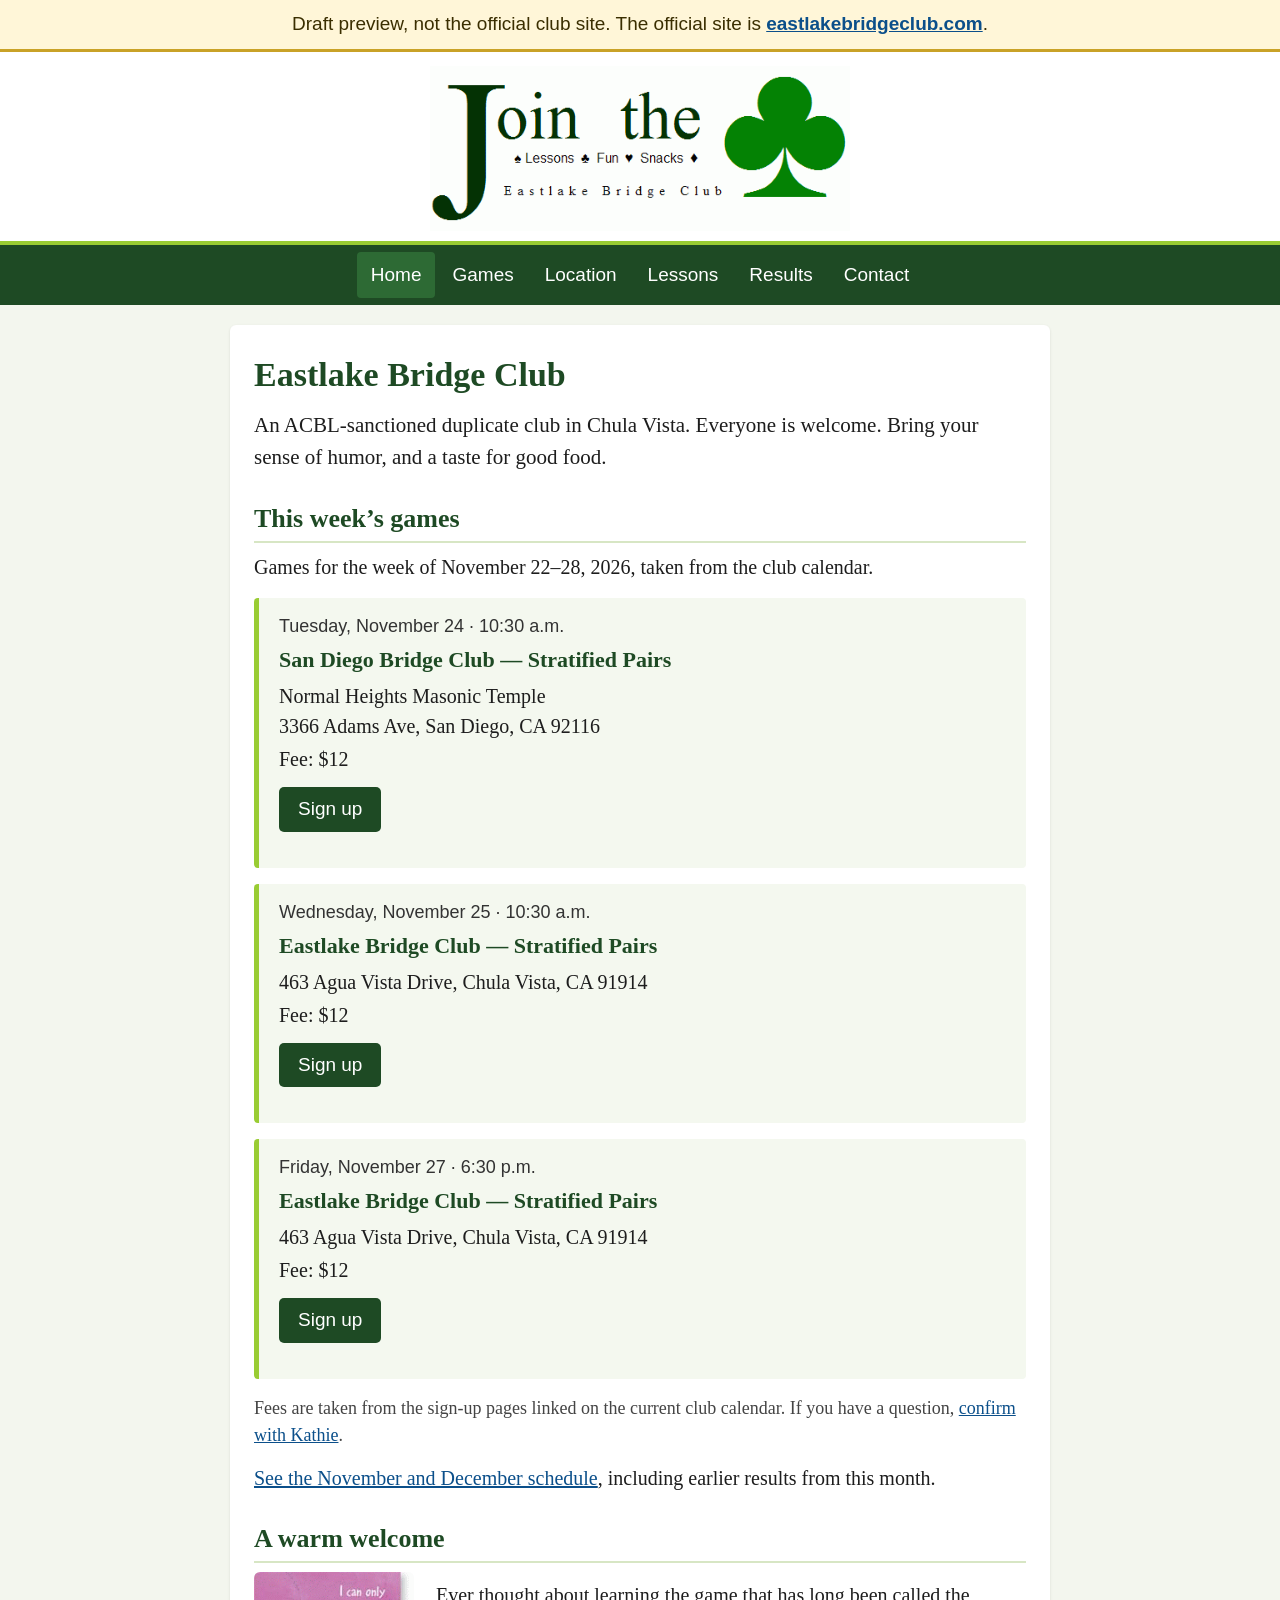
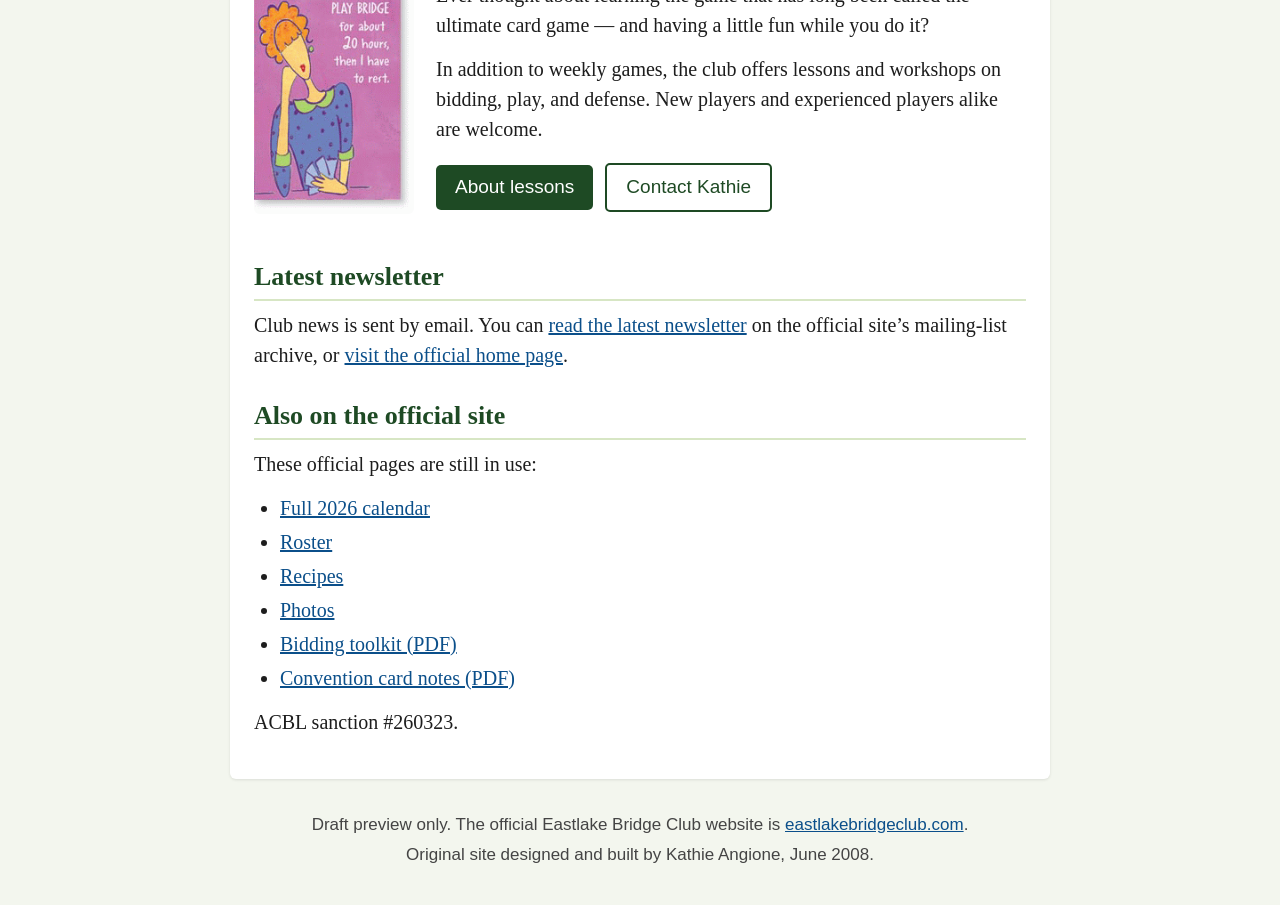
<file: index.html>
<!DOCTYPE html>
<html lang="en">
<head>
<meta charset="utf-8">
<meta name="viewport" content="width=device-width, initial-scale=1">
<meta name="robots" content="noindex">
<title>Eastlake Bridge Club (draft preview)</title>
<link rel="stylesheet" href="style.css">
<link rel="icon" href="images/favicon.ico">
</head>
<body>
<a class="skip" href="#content">Skip to content</a>
<div class="preview-banner">Draft preview, not the official club site. The official site is <a href="https://eastlakebridgeclub.com/" target="_blank" rel="noopener">eastlakebridgeclub.com</a>.</div>
<div class="brand-bar">
  <div class="wrap">
    <a class="logo" href="index.html"><img src="images/header.gif" width="504" height="198" alt="Join the Eastlake Bridge Club — Lessons, Fun, Snacks"></a>
  </div>
</div>
<nav aria-label="Main">
  <div class="wrap"><a href="index.html" aria-current="page">Home</a><a href="games.html">Games</a><a href="location.html">Location</a><a href="lessons.html">Lessons</a><a href="results.html">Results</a><a href="contact.html">Contact</a></div>
</nav>
<div class="wrap">
<main id="content">

<h1>Eastlake Bridge Club</h1>
<p class="lead">An ACBL-sanctioned duplicate club in Chula Vista. Everyone is welcome. Bring your sense of humor, and a taste for good food.</p>

<h2>This week’s games</h2>
<p>Games for the week of November 22–28, 2026, taken from the club calendar.</p>

<article class="game">
  <p class="when">Tuesday, November 24 · 10:30 a.m.</p>
  <h3>San Diego Bridge Club — Stratified Pairs</h3>
  <p class="meta">Normal Heights Masonic Temple<br>3366 Adams Ave, San Diego, CA 92116</p>
  <p class="meta">Fee: $12</p>
  <p><a class="button" href="https://sandiegobridgeclub.com/signuptue.html" target="_blank" rel="noopener">Sign up</a></p>
</article>

<article class="game">
  <p class="when">Wednesday, November 25 · 10:30 a.m.</p>
  <h3>Eastlake Bridge Club — Stratified Pairs</h3>
  <p class="meta">463 Agua Vista Drive, Chula Vista, CA 91914</p>
  <p class="meta">Fee: $12</p>
  <p><a class="button" href="https://www.eastlakebridgeclub.com/signupaguavista.html" target="_blank" rel="noopener">Sign up</a></p>
</article>

<article class="game">
  <p class="when">Friday, November 27 · 6:30 p.m.</p>
  <h3>Eastlake Bridge Club — Stratified Pairs</h3>
  <p class="meta">463 Agua Vista Drive, Chula Vista, CA 91914</p>
  <p class="meta">Fee: $12</p>
  <p><a class="button" href="https://www.eastlakebridgeclub.com/signupfridaypairs.html" target="_blank" rel="noopener">Sign up</a></p>
</article>

<p class="note">Fees are taken from the sign-up pages linked on the current club calendar. If you have a question, <a href="contact.html">confirm with Kathie</a>.</p>
<p><a href="games.html">See the November and December schedule</a>, including earlier results from this month.</p>

<h2>A warm welcome</h2>
<div class="split">
  <img src="images/lovebridge.gif" width="180" height="272" alt="Cartoon of a woman holding cards, with the caption: I can only play bridge for about 20 hours, then I have to rest.">
  <div>
    <p>Ever thought about learning the game that has long been called the ultimate card game — and having a little fun while you do it?</p>
    <p>In addition to weekly games, the club offers lessons and workshops on bidding, play, and defense. New players and experienced players alike are welcome.</p>
    <p><a class="button" href="lessons.html">About lessons</a>
       <a class="button secondary" href="contact.html">Contact Kathie</a></p>
  </div>
</div>

<h2>Latest newsletter</h2>
<p>Club news is sent by email. You can <a href="https://mailchi.mp/66718293d6fe/eastlake-san-diego-bridge-week-dec-7-8343210" target="_blank" rel="noopener">read the latest newsletter</a> on the official site’s mailing-list archive, or <a href="https://eastlakebridgeclub.com/" target="_blank" rel="noopener">visit the official home page</a>.</p>

<h2>Also on the official site</h2>
<p>These official pages are still in use:</p>
<ul>
  <li><a href="https://www.eastlakebridgeclub.com/calendar2026.html" target="_blank" rel="noopener">Full 2026 calendar</a></li>
  <li><a href="https://www.eastlakebridgeclub.com/news/playerlist.html" target="_blank" rel="noopener">Roster</a></li>
  <li><a href="https://www.eastlakebridgeclub.com/RECIPES/recipes.html" target="_blank" rel="noopener">Recipes</a></li>
  <li><a href="https://www.eastlakebridgeclub.com/images/gallery/galleryindex.htm" target="_blank" rel="noopener">Photos</a></li>
  <li><a href="https://www.eastlakebridgeclub.com/LESSON/biddingtoolkit.pdf" target="_blank" rel="noopener">Bidding toolkit (PDF)</a></li>
  <li><a href="https://www.eastlakebridgeclub.com/LESSON/ConventionalWisdom.pdf" target="_blank" rel="noopener">Convention card notes (PDF)</a></li>
</ul>
<p>ACBL sanction #260323.</p>

</main>
<footer>
  <p>Draft preview only. The official Eastlake Bridge Club website is <a href="https://eastlakebridgeclub.com/" target="_blank" rel="noopener">eastlakebridgeclub.com</a>.</p>
  <p>Original site designed and built by Kathie Angione, June 2008.</p>
</footer>
</div>
</body>
</html>
</file>
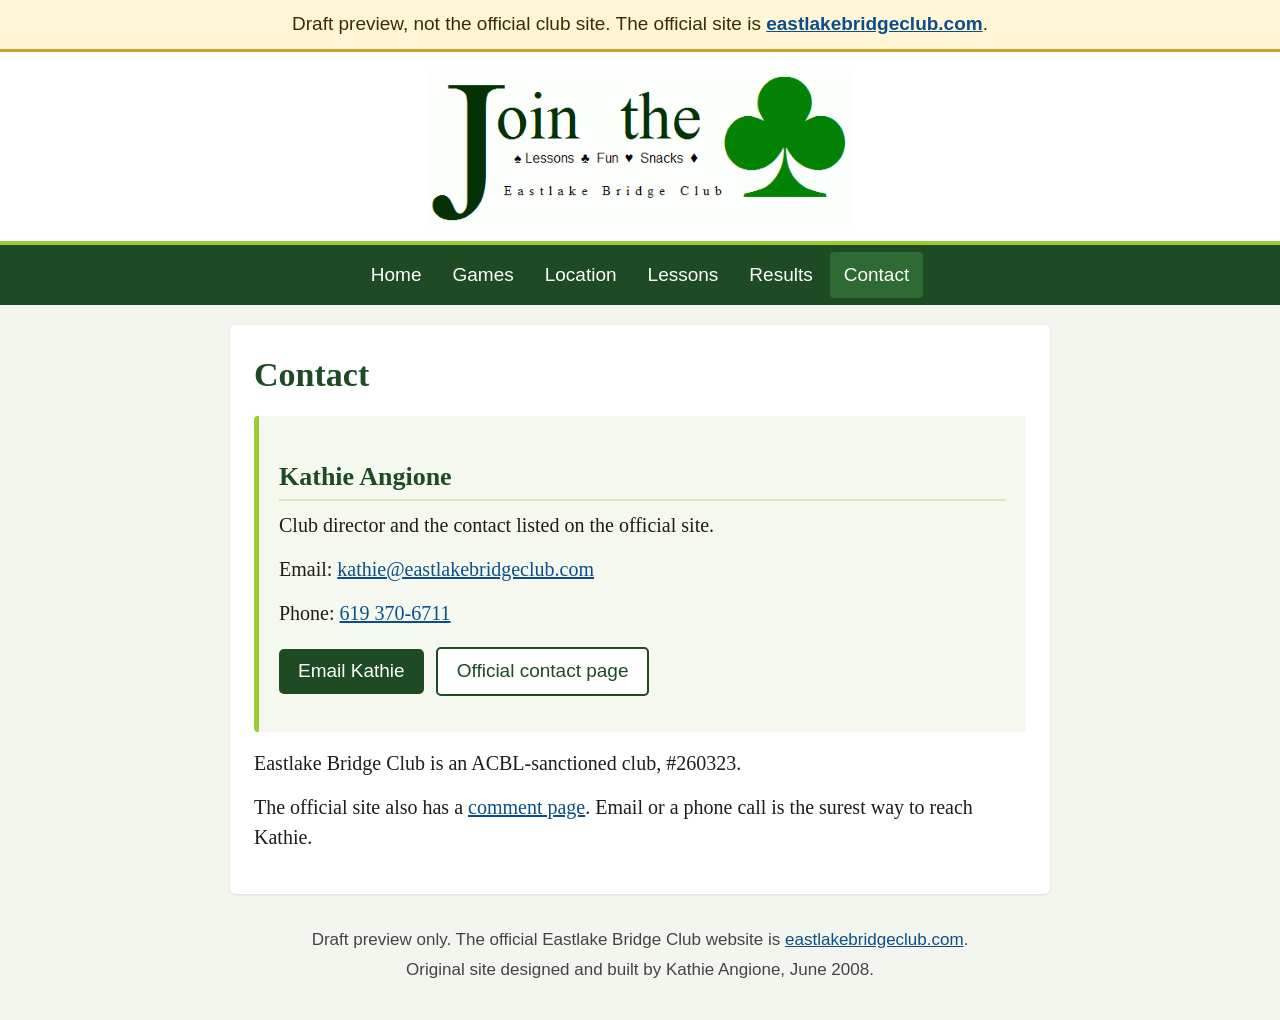
<file: contact.html>
<!DOCTYPE html>
<html lang="en">
<head>
<meta charset="utf-8">
<meta name="viewport" content="width=device-width, initial-scale=1">
<meta name="robots" content="noindex">
<title>Contact — Eastlake Bridge Club (draft preview)</title>
<link rel="stylesheet" href="style.css">
<link rel="icon" href="images/favicon.ico">
</head>
<body>
<a class="skip" href="#content">Skip to content</a>
<div class="preview-banner">Draft preview, not the official club site. The official site is <a href="https://eastlakebridgeclub.com/" target="_blank" rel="noopener">eastlakebridgeclub.com</a>.</div>
<div class="brand-bar">
  <div class="wrap">
    <a class="logo" href="index.html"><img src="images/header.gif" width="504" height="198" alt="Join the Eastlake Bridge Club — Lessons, Fun, Snacks"></a>
  </div>
</div>
<nav aria-label="Main">
  <div class="wrap"><a href="index.html">Home</a><a href="games.html">Games</a><a href="location.html">Location</a><a href="lessons.html">Lessons</a><a href="results.html">Results</a><a href="contact.html" aria-current="page">Contact</a></div>
</nav>
<div class="wrap">
<main id="content">

<h1>Contact</h1>
<div class="card">
  <h2>Kathie Angione</h2>
  <p>Club director and the contact listed on the official site.</p>
  <p>Email: <a href="mailto:kathie@eastlakebridgeclub.com">kathie@eastlakebridgeclub.com</a></p>
  <p>Phone: <a href="tel:+16193706711">619 370-6711</a></p>
  <p><a class="button" href="mailto:kathie@eastlakebridgeclub.com">Email Kathie</a>
     <a class="button secondary" href="https://www.eastlakebridgeclub.com/contact.html" target="_blank" rel="noopener">Official contact page</a></p>
</div>
<p>Eastlake Bridge Club is an ACBL-sanctioned club, #260323.</p>
<p>The official site also has a <a href="https://www.eastlakebridgeclub.com/comment.html" target="_blank" rel="noopener">comment page</a>. Email or a phone call is the surest way to reach Kathie.</p>

</main>
<footer>
  <p>Draft preview only. The official Eastlake Bridge Club website is <a href="https://eastlakebridgeclub.com/" target="_blank" rel="noopener">eastlakebridgeclub.com</a>.</p>
  <p>Original site designed and built by Kathie Angione, June 2008.</p>
</footer>
</div>
</body>
</html>
</file>
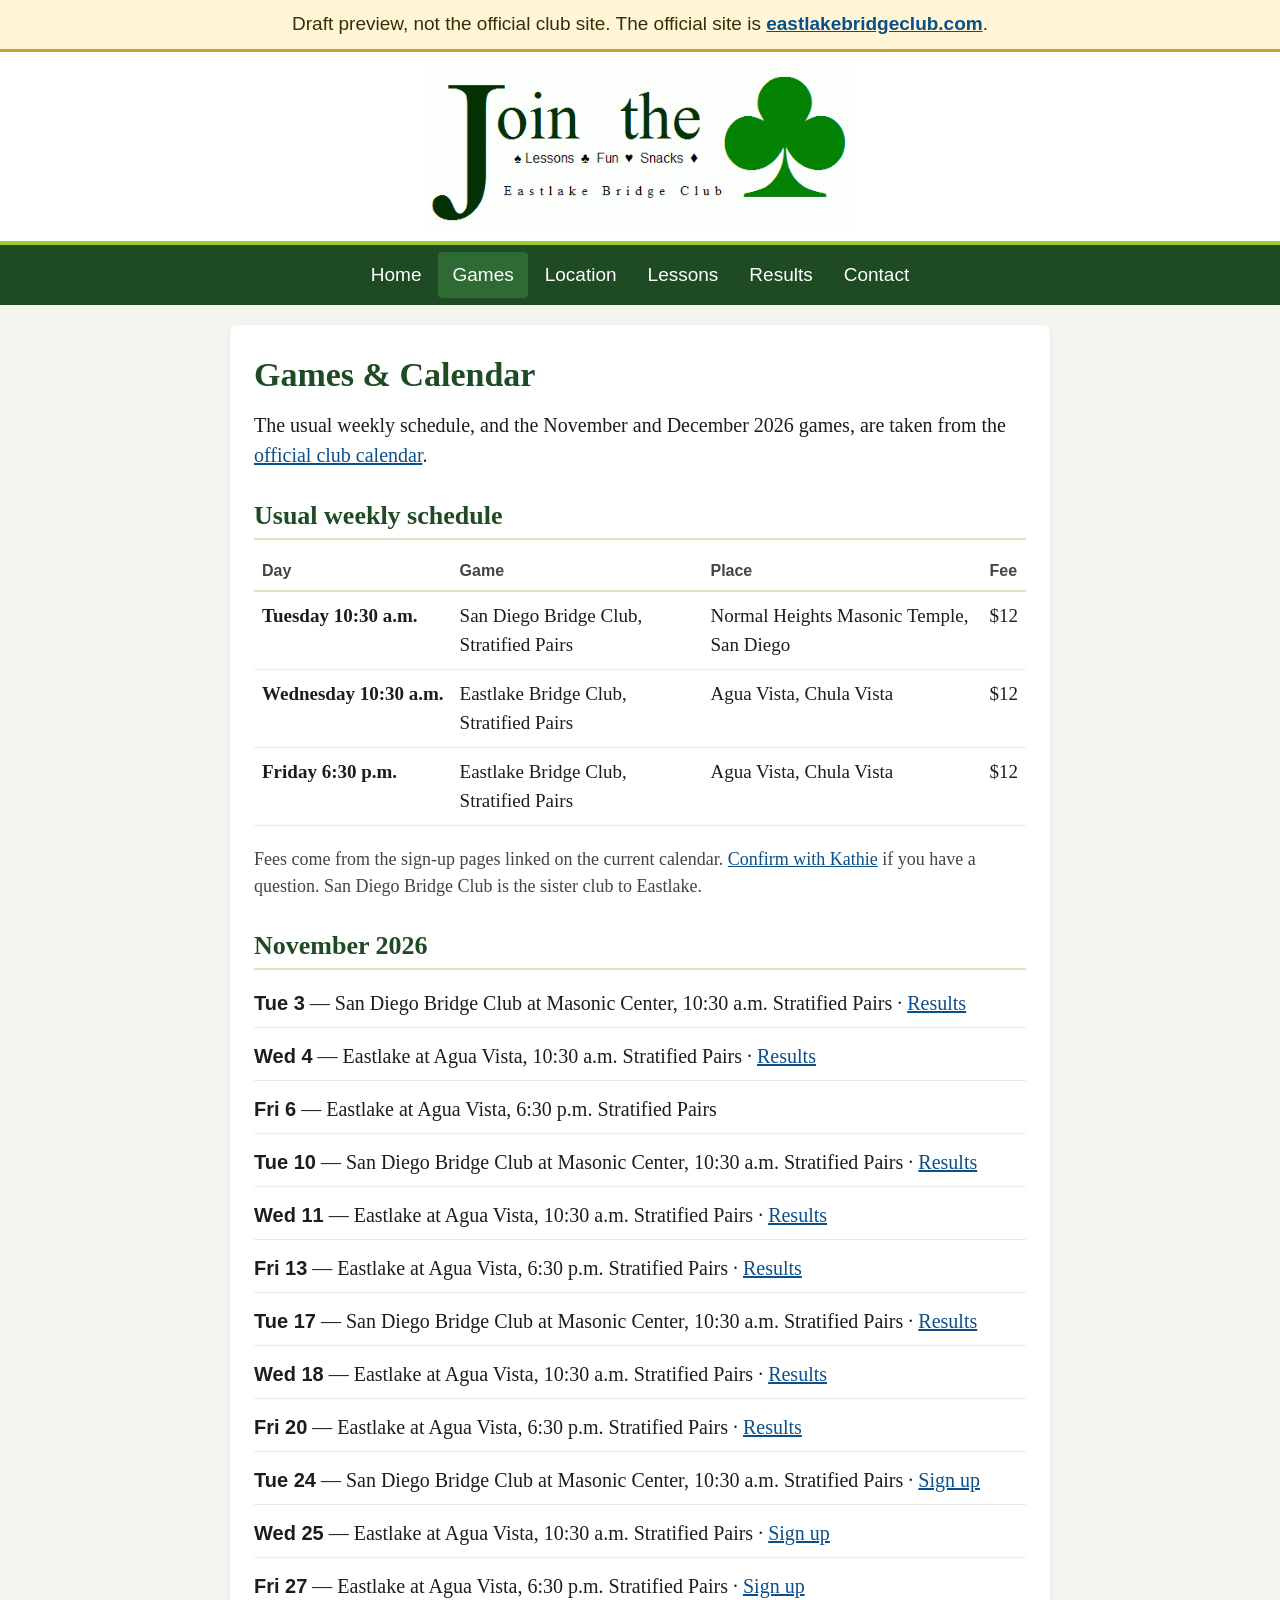
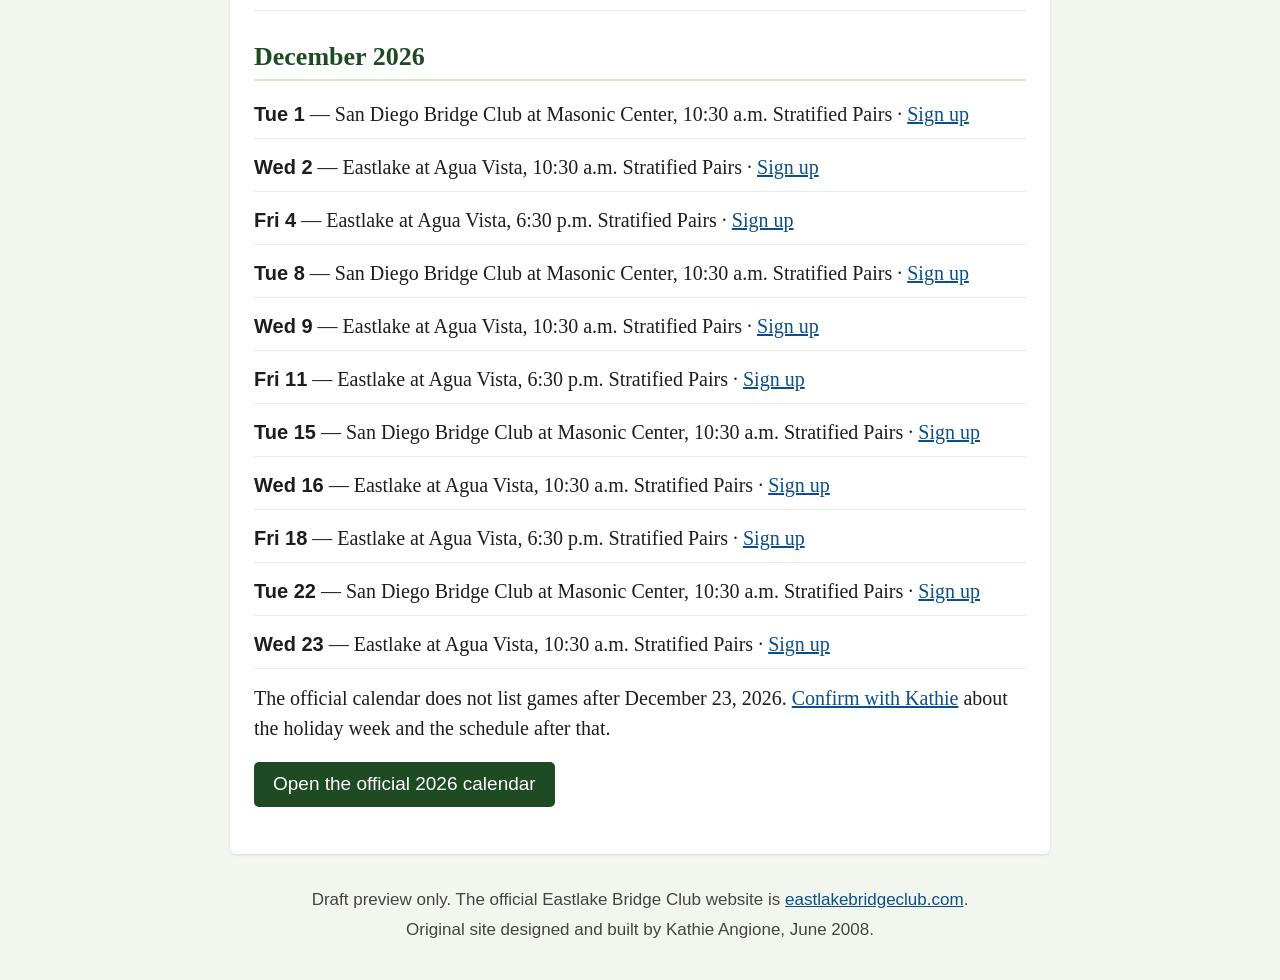
<file: games.html>
<!DOCTYPE html>
<html lang="en">
<head>
<meta charset="utf-8">
<meta name="viewport" content="width=device-width, initial-scale=1">
<meta name="robots" content="noindex">
<title>Games &amp; Calendar — Eastlake Bridge Club (draft preview)</title>
<link rel="stylesheet" href="style.css">
<link rel="icon" href="images/favicon.ico">
</head>
<body>
<a class="skip" href="#content">Skip to content</a>
<div class="preview-banner">Draft preview, not the official club site. The official site is <a href="https://eastlakebridgeclub.com/" target="_blank" rel="noopener">eastlakebridgeclub.com</a>.</div>
<div class="brand-bar">
  <div class="wrap">
    <a class="logo" href="index.html"><img src="images/header.gif" width="504" height="198" alt="Join the Eastlake Bridge Club — Lessons, Fun, Snacks"></a>
  </div>
</div>
<nav aria-label="Main">
  <div class="wrap"><a href="index.html">Home</a><a href="games.html" aria-current="page">Games</a><a href="location.html">Location</a><a href="lessons.html">Lessons</a><a href="results.html">Results</a><a href="contact.html">Contact</a></div>
</nav>
<div class="wrap">
<main id="content">

<h1>Games &amp; Calendar</h1>
<p>The usual weekly schedule, and the November and December 2026 games, are taken from the <a href="https://www.eastlakebridgeclub.com/calendar2026.html" target="_blank" rel="noopener">official club calendar</a>.</p>

<h2>Usual weekly schedule</h2>
<table class="schedule">
  <thead>
    <tr><th>Day</th><th>Game</th><th>Place</th><th>Fee</th></tr>
  </thead>
  <tbody>
    <tr>
      <td class="day">Tuesday 10:30 a.m.</td>
      <td>San Diego Bridge Club, Stratified Pairs</td>
      <td>Normal Heights Masonic Temple, San Diego</td>
      <td>$12</td>
    </tr>
    <tr>
      <td class="day">Wednesday 10:30 a.m.</td>
      <td>Eastlake Bridge Club, Stratified Pairs</td>
      <td>Agua Vista, Chula Vista</td>
      <td>$12</td>
    </tr>
    <tr>
      <td class="day">Friday 6:30 p.m.</td>
      <td>Eastlake Bridge Club, Stratified Pairs</td>
      <td>Agua Vista, Chula Vista</td>
      <td>$12</td>
    </tr>
  </tbody>
</table>
<p class="note">Fees come from the sign-up pages linked on the current calendar. <a href="contact.html">Confirm with Kathie</a> if you have a question. San Diego Bridge Club is the sister club to Eastlake.</p>

<h2>November 2026</h2>
<div class="month">
<ul>
  <li><span class="date">Tue 3</span> — San Diego Bridge Club at Masonic Center, 10:30 a.m. Stratified Pairs · <a href="https://my.acbl.org/club-results/details/1544945" target="_blank" rel="noopener">Results</a></li>
  <li><span class="date">Wed 4</span> — Eastlake at Agua Vista, 10:30 a.m. Stratified Pairs · <a href="https://my.acbl.org/club-results/details/1545694" target="_blank" rel="noopener">Results</a></li>
  <li><span class="date">Fri 6</span> — Eastlake at Agua Vista, 6:30 p.m. Stratified Pairs</li>
  <li><span class="date">Tue 10</span> — San Diego Bridge Club at Masonic Center, 10:30 a.m. Stratified Pairs · <a href="https://my.acbl.org/club-results/details/1553074" target="_blank" rel="noopener">Results</a></li>
  <li><span class="date">Wed 11</span> — Eastlake at Agua Vista, 10:30 a.m. Stratified Pairs · <a href="https://my.acbl.org/club-results/details/1549872" target="_blank" rel="noopener">Results</a></li>
  <li><span class="date">Fri 13</span> — Eastlake at Agua Vista, 6:30 p.m. Stratified Pairs · <a href="https://my.acbl.org/club-results/details/1551265" target="_blank" rel="noopener">Results</a></li>
  <li><span class="date">Tue 17</span> — San Diego Bridge Club at Masonic Center, 10:30 a.m. Stratified Pairs · <a href="https://my.acbl.org/club-results/details/1553074" target="_blank" rel="noopener">Results</a></li>
  <li><span class="date">Wed 18</span> — Eastlake at Agua Vista, 10:30 a.m. Stratified Pairs · <a href="https://my.acbl.org/club-results/details/1553829" target="_blank" rel="noopener">Results</a></li>
  <li><span class="date">Fri 20</span> — Eastlake at Agua Vista, 6:30 p.m. Stratified Pairs · <a href="https://my.acbl.org/club-results/details/1555445" target="_blank" rel="noopener">Results</a></li>
  <li><span class="date">Tue 24</span> — San Diego Bridge Club at Masonic Center, 10:30 a.m. Stratified Pairs · <a href="https://sandiegobridgeclub.com/signuptue.html" target="_blank" rel="noopener">Sign up</a></li>
  <li><span class="date">Wed 25</span> — Eastlake at Agua Vista, 10:30 a.m. Stratified Pairs · <a href="https://www.eastlakebridgeclub.com/signupaguavista.html" target="_blank" rel="noopener">Sign up</a></li>
  <li><span class="date">Fri 27</span> — Eastlake at Agua Vista, 6:30 p.m. Stratified Pairs · <a href="https://www.eastlakebridgeclub.com/signupfridaypairs.html" target="_blank" rel="noopener">Sign up</a></li>
</ul>
</div>

<h2>December 2026</h2>
<div class="month">
<ul>
  <li><span class="date">Tue 1</span> — San Diego Bridge Club at Masonic Center, 10:30 a.m. Stratified Pairs · <a href="https://sandiegobridgeclub.com/signuptue.html" target="_blank" rel="noopener">Sign up</a></li>
  <li><span class="date">Wed 2</span> — Eastlake at Agua Vista, 10:30 a.m. Stratified Pairs · <a href="https://www.eastlakebridgeclub.com/signupaguavista.html" target="_blank" rel="noopener">Sign up</a></li>
  <li><span class="date">Fri 4</span> — Eastlake at Agua Vista, 6:30 p.m. Stratified Pairs · <a href="https://www.eastlakebridgeclub.com/signupfridaypairs.html" target="_blank" rel="noopener">Sign up</a></li>
  <li><span class="date">Tue 8</span> — San Diego Bridge Club at Masonic Center, 10:30 a.m. Stratified Pairs · <a href="https://sandiegobridgeclub.com/signuptue.html" target="_blank" rel="noopener">Sign up</a></li>
  <li><span class="date">Wed 9</span> — Eastlake at Agua Vista, 10:30 a.m. Stratified Pairs · <a href="https://www.eastlakebridgeclub.com/signupaguavista.html" target="_blank" rel="noopener">Sign up</a></li>
  <li><span class="date">Fri 11</span> — Eastlake at Agua Vista, 6:30 p.m. Stratified Pairs · <a href="https://www.eastlakebridgeclub.com/signupfridaypairs.html" target="_blank" rel="noopener">Sign up</a></li>
  <li><span class="date">Tue 15</span> — San Diego Bridge Club at Masonic Center, 10:30 a.m. Stratified Pairs · <a href="https://sandiegobridgeclub.com/signuptue.html" target="_blank" rel="noopener">Sign up</a></li>
  <li><span class="date">Wed 16</span> — Eastlake at Agua Vista, 10:30 a.m. Stratified Pairs · <a href="https://www.eastlakebridgeclub.com/signupaguavista.html" target="_blank" rel="noopener">Sign up</a></li>
  <li><span class="date">Fri 18</span> — Eastlake at Agua Vista, 6:30 p.m. Stratified Pairs · <a href="https://www.eastlakebridgeclub.com/signupfridaypairs.html" target="_blank" rel="noopener">Sign up</a></li>
  <li><span class="date">Tue 22</span> — San Diego Bridge Club at Masonic Center, 10:30 a.m. Stratified Pairs · <a href="https://sandiegobridgeclub.com/signuptue.html" target="_blank" rel="noopener">Sign up</a></li>
  <li><span class="date">Wed 23</span> — Eastlake at Agua Vista, 10:30 a.m. Stratified Pairs · <a href="https://www.eastlakebridgeclub.com/signupaguavista.html" target="_blank" rel="noopener">Sign up</a></li>
</ul>
</div>
<p>The official calendar does not list games after December 23, 2026. <a href="contact.html">Confirm with Kathie</a> about the holiday week and the schedule after that.</p>
<p><a class="button" href="https://www.eastlakebridgeclub.com/calendar2026.html" target="_blank" rel="noopener">Open the official 2026 calendar</a></p>

</main>
<footer>
  <p>Draft preview only. The official Eastlake Bridge Club website is <a href="https://eastlakebridgeclub.com/" target="_blank" rel="noopener">eastlakebridgeclub.com</a>.</p>
  <p>Original site designed and built by Kathie Angione, June 2008.</p>
</footer>
</div>
</body>
</html>
</file>
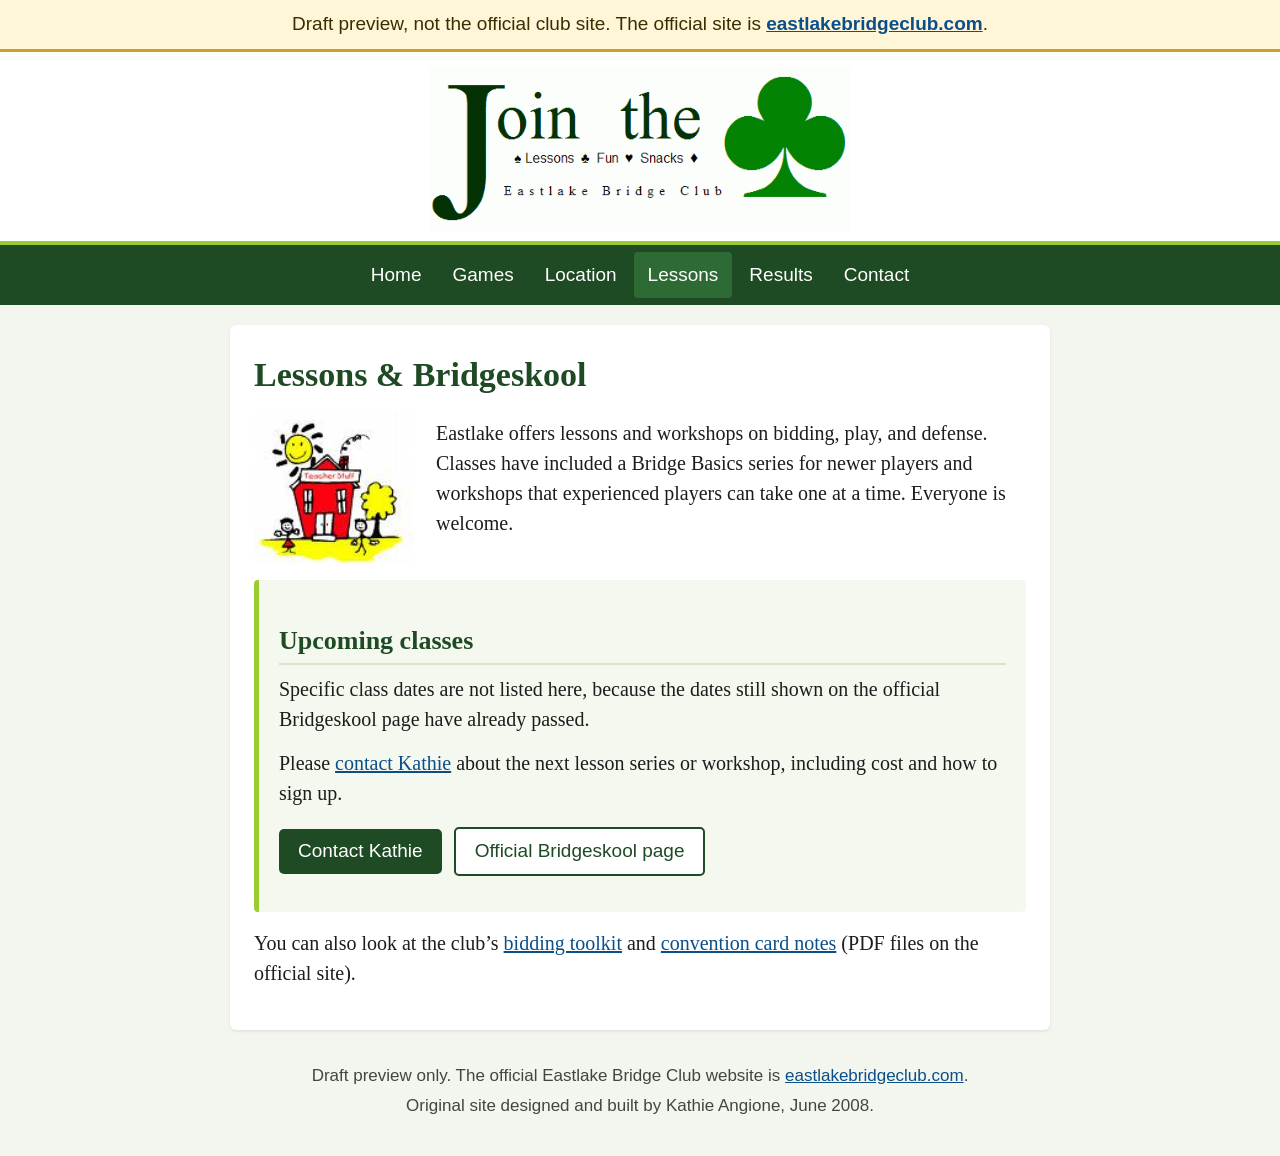
<file: lessons.html>
<!DOCTYPE html>
<html lang="en">
<head>
<meta charset="utf-8">
<meta name="viewport" content="width=device-width, initial-scale=1">
<meta name="robots" content="noindex">
<title>Lessons — Eastlake Bridge Club (draft preview)</title>
<link rel="stylesheet" href="style.css">
<link rel="icon" href="images/favicon.ico">
</head>
<body>
<a class="skip" href="#content">Skip to content</a>
<div class="preview-banner">Draft preview, not the official club site. The official site is <a href="https://eastlakebridgeclub.com/" target="_blank" rel="noopener">eastlakebridgeclub.com</a>.</div>
<div class="brand-bar">
  <div class="wrap">
    <a class="logo" href="index.html"><img src="images/header.gif" width="504" height="198" alt="Join the Eastlake Bridge Club — Lessons, Fun, Snacks"></a>
  </div>
</div>
<nav aria-label="Main">
  <div class="wrap"><a href="index.html">Home</a><a href="games.html">Games</a><a href="location.html">Location</a><a href="lessons.html" aria-current="page">Lessons</a><a href="results.html">Results</a><a href="contact.html">Contact</a></div>
</nav>
<div class="wrap">
<main id="content">

<h1>Lessons &amp; Bridgeskool</h1>
<div class="split">
  <img class="school" src="images/teacher.jpg" width="130" height="125" alt="Cartoon of a red schoolhouse labeled Teacher Stuff, with a sun and two children playing outside.">
  <div>
    <p>Eastlake offers lessons and workshops on bidding, play, and defense. Classes have included a Bridge Basics series for newer players and workshops that experienced players can take one at a time. Everyone is welcome.</p>
  </div>
</div>
<div class="card">
  <h2>Upcoming classes</h2>
  <p>Specific class dates are not listed here, because the dates still shown on the official Bridgeskool page have already passed.</p>
  <p>Please <a href="contact.html">contact Kathie</a> about the next lesson series or workshop, including cost and how to sign up.</p>
  <p><a class="button" href="contact.html">Contact Kathie</a>
     <a class="button secondary" href="https://www.eastlakebridgeclub.com/bridgeskool.html" target="_blank" rel="noopener">Official Bridgeskool page</a></p>
</div>
<p>You can also look at the club’s <a href="https://www.eastlakebridgeclub.com/LESSON/biddingtoolkit.pdf" target="_blank" rel="noopener">bidding toolkit</a> and <a href="https://www.eastlakebridgeclub.com/LESSON/ConventionalWisdom.pdf" target="_blank" rel="noopener">convention card notes</a> (PDF files on the official site).</p>

</main>
<footer>
  <p>Draft preview only. The official Eastlake Bridge Club website is <a href="https://eastlakebridgeclub.com/" target="_blank" rel="noopener">eastlakebridgeclub.com</a>.</p>
  <p>Original site designed and built by Kathie Angione, June 2008.</p>
</footer>
</div>
</body>
</html>
</file>
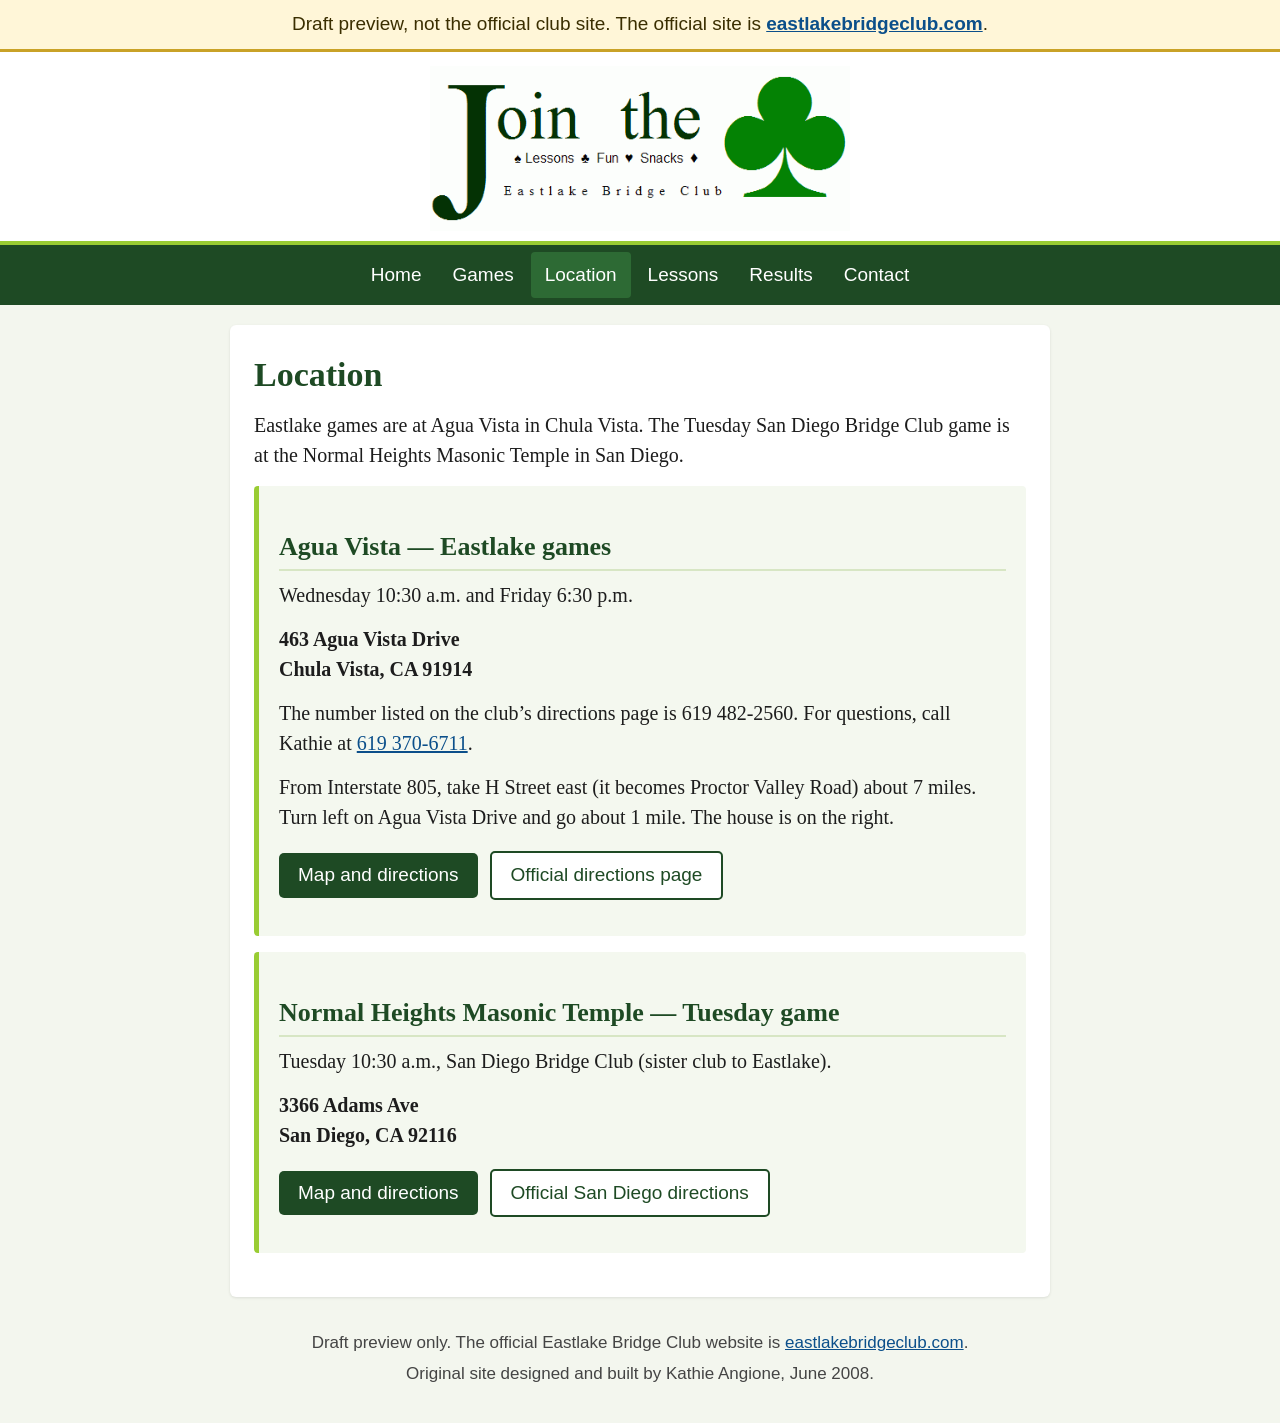
<file: location.html>
<!DOCTYPE html>
<html lang="en">
<head>
<meta charset="utf-8">
<meta name="viewport" content="width=device-width, initial-scale=1">
<meta name="robots" content="noindex">
<title>Location — Eastlake Bridge Club (draft preview)</title>
<link rel="stylesheet" href="style.css">
<link rel="icon" href="images/favicon.ico">
</head>
<body>
<a class="skip" href="#content">Skip to content</a>
<div class="preview-banner">Draft preview, not the official club site. The official site is <a href="https://eastlakebridgeclub.com/" target="_blank" rel="noopener">eastlakebridgeclub.com</a>.</div>
<div class="brand-bar">
  <div class="wrap">
    <a class="logo" href="index.html"><img src="images/header.gif" width="504" height="198" alt="Join the Eastlake Bridge Club — Lessons, Fun, Snacks"></a>
  </div>
</div>
<nav aria-label="Main">
  <div class="wrap"><a href="index.html">Home</a><a href="games.html">Games</a><a href="location.html" aria-current="page">Location</a><a href="lessons.html">Lessons</a><a href="results.html">Results</a><a href="contact.html">Contact</a></div>
</nav>
<div class="wrap">
<main id="content">

<h1>Location</h1>
<p>Eastlake games are at Agua Vista in Chula Vista. The Tuesday San Diego Bridge Club game is at the Normal Heights Masonic Temple in San Diego.</p>

<section class="place">
  <h2>Agua Vista — Eastlake games</h2>
  <p>Wednesday 10:30 a.m. and Friday 6:30 p.m.</p>
  <p><strong>463 Agua Vista Drive<br>Chula Vista, CA 91914</strong></p>
  <p>The number listed on the club’s directions page is 619 482-2560. For questions, call Kathie at <a href="tel:+16193706711">619 370-6711</a>.</p>
  <p>From Interstate 805, take H Street east (it becomes Proctor Valley Road) about 7 miles. Turn left on Agua Vista Drive and go about 1 mile. The house is on the right.</p>
  <p><a class="button" href="https://www.google.com/maps/search/?api=1&amp;query=463+Agua+Vista+Drive+Chula+Vista+CA+91914" target="_blank" rel="noopener">Map and directions</a>
     <a class="button secondary" href="https://www.eastlakebridgeclub.com/aguavista.html" target="_blank" rel="noopener">Official directions page</a></p>
</section>

<section class="place">
  <h2>Normal Heights Masonic Temple — Tuesday game</h2>
  <p>Tuesday 10:30 a.m., San Diego Bridge Club (sister club to Eastlake).</p>
  <p><strong>3366 Adams Ave<br>San Diego, CA 92116</strong></p>
  <p><a class="button" href="https://www.google.com/maps/search/?api=1&amp;query=Normal+Heights+Masonic+Center+3366+Adams+Ave+San+Diego+CA+92116" target="_blank" rel="noopener">Map and directions</a>
     <a class="button secondary" href="https://www.sandiegobridgeclub.com/directions.html" target="_blank" rel="noopener">Official San Diego directions</a></p>
</section>

</main>
<footer>
  <p>Draft preview only. The official Eastlake Bridge Club website is <a href="https://eastlakebridgeclub.com/" target="_blank" rel="noopener">eastlakebridgeclub.com</a>.</p>
  <p>Original site designed and built by Kathie Angione, June 2008.</p>
</footer>
</div>
</body>
</html>
</file>
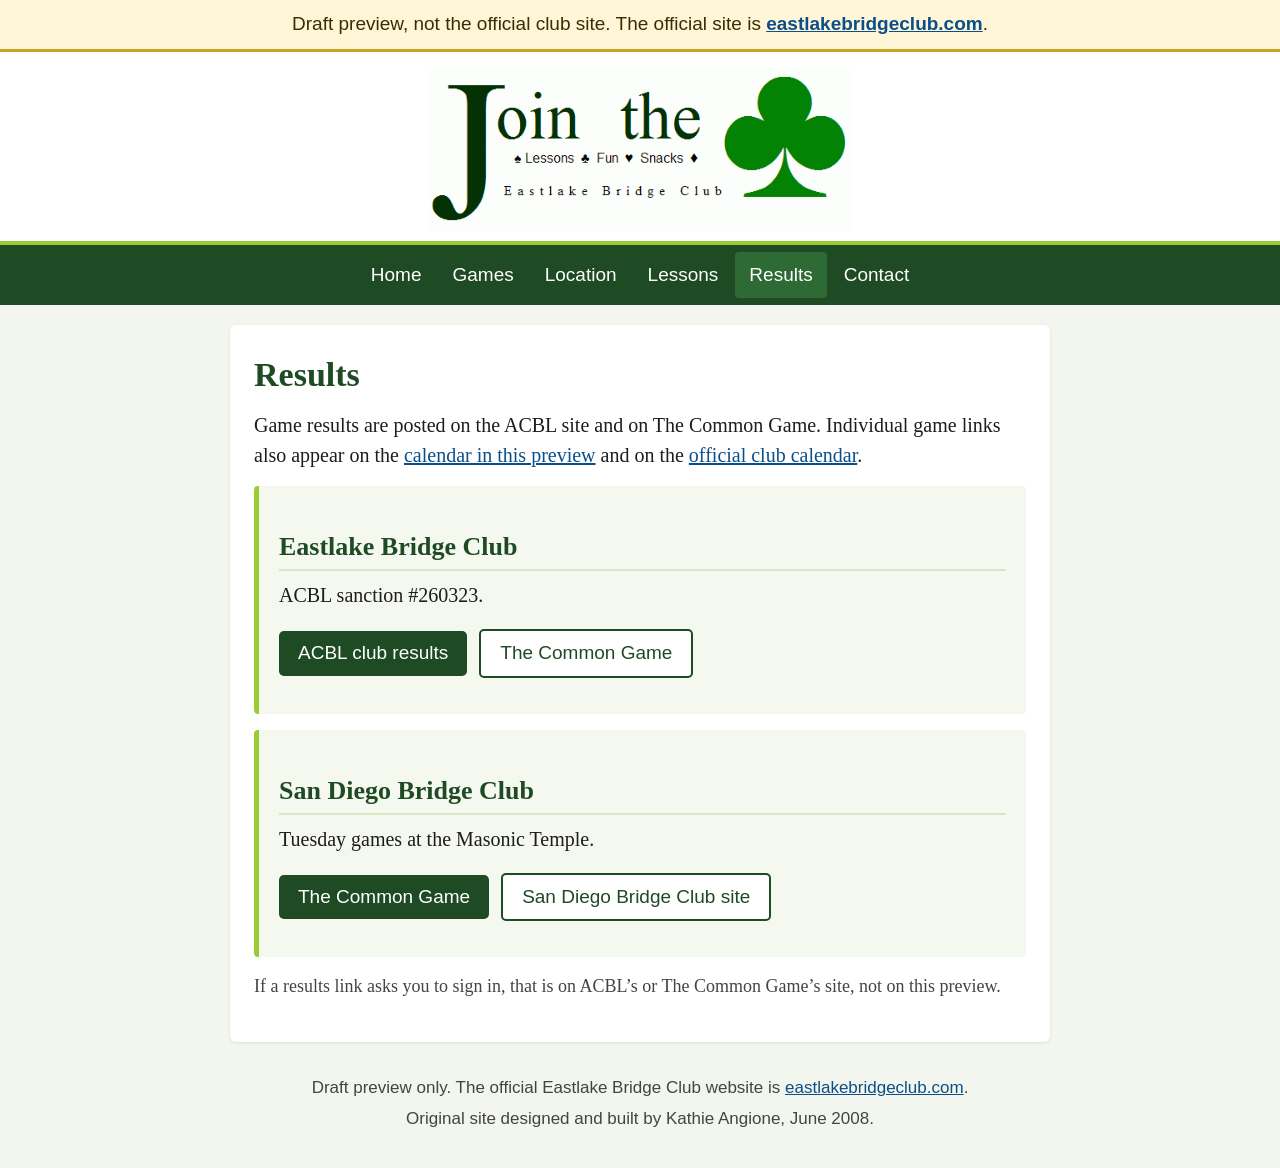
<file: results.html>
<!DOCTYPE html>
<html lang="en">
<head>
<meta charset="utf-8">
<meta name="viewport" content="width=device-width, initial-scale=1">
<meta name="robots" content="noindex">
<title>Results — Eastlake Bridge Club (draft preview)</title>
<link rel="stylesheet" href="style.css">
<link rel="icon" href="images/favicon.ico">
</head>
<body>
<a class="skip" href="#content">Skip to content</a>
<div class="preview-banner">Draft preview, not the official club site. The official site is <a href="https://eastlakebridgeclub.com/" target="_blank" rel="noopener">eastlakebridgeclub.com</a>.</div>
<div class="brand-bar">
  <div class="wrap">
    <a class="logo" href="index.html"><img src="images/header.gif" width="504" height="198" alt="Join the Eastlake Bridge Club — Lessons, Fun, Snacks"></a>
  </div>
</div>
<nav aria-label="Main">
  <div class="wrap"><a href="index.html">Home</a><a href="games.html">Games</a><a href="location.html">Location</a><a href="lessons.html">Lessons</a><a href="results.html" aria-current="page">Results</a><a href="contact.html">Contact</a></div>
</nav>
<div class="wrap">
<main id="content">

<h1>Results</h1>
<p>Game results are posted on the ACBL site and on The Common Game. Individual game links also appear on the <a href="games.html">calendar in this preview</a> and on the <a href="https://www.eastlakebridgeclub.com/calendar2026.html" target="_blank" rel="noopener">official club calendar</a>.</p>

<div class="card">
  <h2>Eastlake Bridge Club</h2>
  <p>ACBL sanction #260323.</p>
  <p><a class="button" href="https://my.acbl.org/club-results/260323" target="_blank" rel="noopener">ACBL club results</a>
     <a class="button secondary" href="https://thecommongame.com/clubwebhost/260323/" target="_blank" rel="noopener">The Common Game</a></p>
</div>

<div class="card">
  <h2>San Diego Bridge Club</h2>
  <p>Tuesday games at the Masonic Temple.</p>
  <p><a class="button" href="https://thecommongame.com/clubwebhost/272799/" target="_blank" rel="noopener">The Common Game</a>
     <a class="button secondary" href="https://www.sandiegobridgeclub.com/" target="_blank" rel="noopener">San Diego Bridge Club site</a></p>
</div>

<p class="note">If a results link asks you to sign in, that is on ACBL’s or The Common Game’s site, not on this preview.</p>

</main>
<footer>
  <p>Draft preview only. The official Eastlake Bridge Club website is <a href="https://eastlakebridgeclub.com/" target="_blank" rel="noopener">eastlakebridgeclub.com</a>.</p>
  <p>Original site designed and built by Kathie Angione, June 2008.</p>
</footer>
</div>
</body>
</html>
</file>
<file: style.css>
* { box-sizing: border-box }
html { font-size: 20px }
body {
  margin: 0;
  font-family: Georgia, "Times New Roman", serif;
  line-height: 1.5;
  color: #1d1d1d;
  background: #f3f6ee;
}
a { color: #0b4f8a }
a:hover { color: #08365e }
a:focus-visible, button:focus-visible, .button:focus-visible {
  outline: 3px solid #c9a227;
  outline-offset: 2px;
}
.skip {
  position: absolute;
  left: -999px;
  top: 0;
  background: #fff;
  color: #1d1d1d;
  padding: .4rem .7rem;
  z-index: 10;
}
.skip:focus { left: .5rem; top: .5rem }

.preview-banner {
  background: #fff6d8;
  color: #3a2e00;
  border-bottom: 3px solid #c9a227;
  text-align: center;
  padding: .55rem 1rem;
  font-family: Arial, Helvetica, sans-serif;
  font-size: .95rem;
  line-height: 1.4;
}
.preview-banner a { font-weight: bold }

.wrap { max-width: 860px; margin: 0 auto; padding: 0 1rem }

.brand-bar { background: #fff; border-bottom: 4px solid #99cc33 }
.brand-bar .wrap { padding: .7rem 1rem .5rem; text-align: center }
.logo {
  display: inline-block;
  max-width: min(100%, 420px);
}
.logo img { width: 100%; height: auto; vertical-align: middle }

nav {
  background: #1e4a24;
}
nav .wrap {
  display: flex;
  flex-wrap: wrap;
  justify-content: center;
  gap: .15rem;
  padding: .35rem .5rem;
}
nav a {
  color: #fff;
  text-decoration: none;
  padding: .45rem .7rem;
  border-radius: 4px;
  font-family: Arial, Helvetica, sans-serif;
  font-size: .95rem;
  min-height: 44px;
  display: inline-flex;
  align-items: center;
}
nav a:hover, nav a[aria-current="page"] { background: #2d6a34; color: #fff }
nav a:focus-visible { outline-color: #ffe28a }

main {
  background: #fff;
  padding: 1rem 1.2rem 1.4rem;
  margin: 1rem auto;
  border-radius: 6px;
  box-shadow: 0 1px 3px rgba(0,0,0,.1);
}
h1 { font-size: 1.7rem; margin: .2rem 0 .5rem; color: #1e4a24 }
h2 {
  font-size: 1.3rem;
  margin: 1.3rem 0 .45rem;
  color: #1e4a24;
  border-bottom: 2px solid #d7e6c4;
  padding-bottom: .15rem;
}
h3 { font-size: 1.1rem; margin: 0 0 .25rem; color: #1e4a24 }
p, ul { margin: .4rem 0 .7rem }
ul { padding-left: 1.3rem }
li { margin: .2rem 0 }

.lead { font-size: 1.05rem }

.button {
  display: inline-block;
  background: #1e4a24;
  color: #fff;
  text-decoration: none;
  padding: .5rem .95rem;
  border-radius: 5px;
  font-family: Arial, Helvetica, sans-serif;
  font-size: .95rem;
  margin: .25rem .35rem .25rem 0;
  min-height: 44px;
  line-height: 1.3;
}
.button:hover { background: #2d6a34; color: #fff }
.button.secondary {
  background: #fff;
  color: #1e4a24;
  border: 2px solid #1e4a24;
}
.button.secondary:hover { background: #eef6ea; color: #1e4a24 }

.split { display: flex; gap: 1.1rem; align-items: flex-start }
.split img { width: 160px; flex: none; border-radius: 6px; height: auto }
.school { width: 110px }

.game, .place, .card {
  background: #f4f8ef;
  border-left: 5px solid #99cc33;
  padding: .75rem 1rem .85rem;
  margin: .8rem 0;
  border-radius: 4px;
}
.game .when { font-family: Arial, Helvetica, sans-serif; font-size: .9rem; color: #333; margin: 0 0 .15rem }
.meta { margin: .15rem 0 }
.note { font-size: .9rem; color: #444 }

.schedule { width: 100%; border-collapse: collapse; margin: .6rem 0 1rem; font-size: .95rem }
.schedule th {
  text-align: left;
  font-family: Arial, Helvetica, sans-serif;
  font-size: .8rem;
  color: #444;
  border-bottom: 2px solid #d7e6c4;
  padding: .35rem .4rem;
}
.schedule td { border-bottom: 1px solid #e6eee0; padding: .5rem .4rem; vertical-align: top }
.schedule .day { font-weight: bold; white-space: nowrap; width: 8.5rem }

.month h3 { margin-top: 1rem }
.month ul { list-style: none; padding-left: 0 }
.month li {
  padding: .45rem 0;
  border-bottom: 1px solid #e6eee0;
}
.month .date { font-weight: bold; font-family: Arial, Helvetica, sans-serif }

footer {
  text-align: center;
  font-size: .85rem;
  color: #444;
  padding: .4rem 0 1.6rem;
  font-family: Arial, Helvetica, sans-serif;
}
footer p { margin: .25rem 0 }

@media (max-width: 600px) {
  html { font-size: 18px }
  .preview-banner { font-size: .9rem; padding: .4rem .7rem }
  .brand-bar .wrap { padding: .4rem 1rem .2rem }
  .logo { max-width: 300px }
  nav a { padding: .4rem .5rem }
  main { margin: .5rem 0; border-radius: 0; padding: .7rem .9rem 1.2rem }
  h1 { font-size: 1.5rem }
  .split { flex-direction: column }
  .split img { width: 140px }
  .schedule, .schedule thead, .schedule tbody, .schedule th, .schedule td, .schedule tr {
    display: block;
  }
  .schedule thead { position: absolute; left: -999px; top: -999px }
  .schedule tr { border-bottom: 2px solid #d7e6c4; margin-bottom: .6rem; padding-bottom: .4rem }
  .schedule td { border: 0; padding: .15rem 0 }
  .schedule .day { width: auto }
}
</file>
